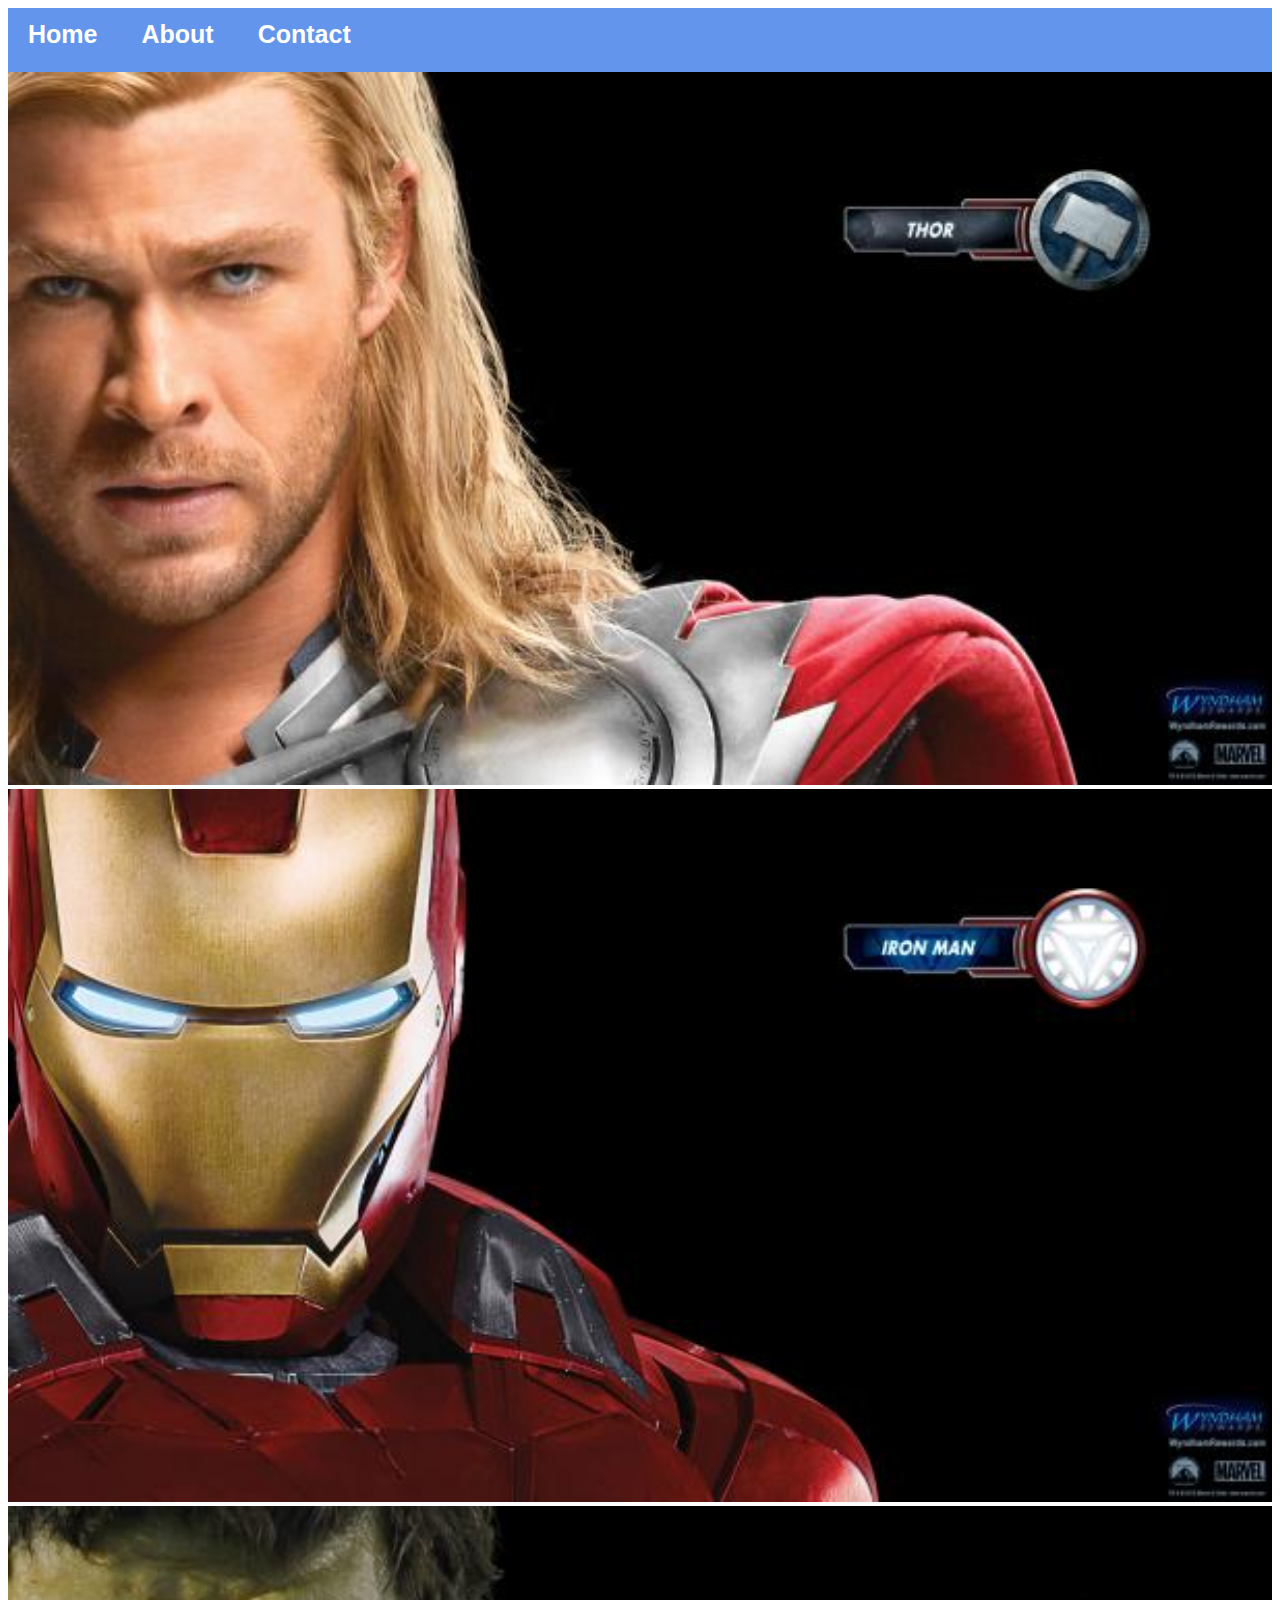
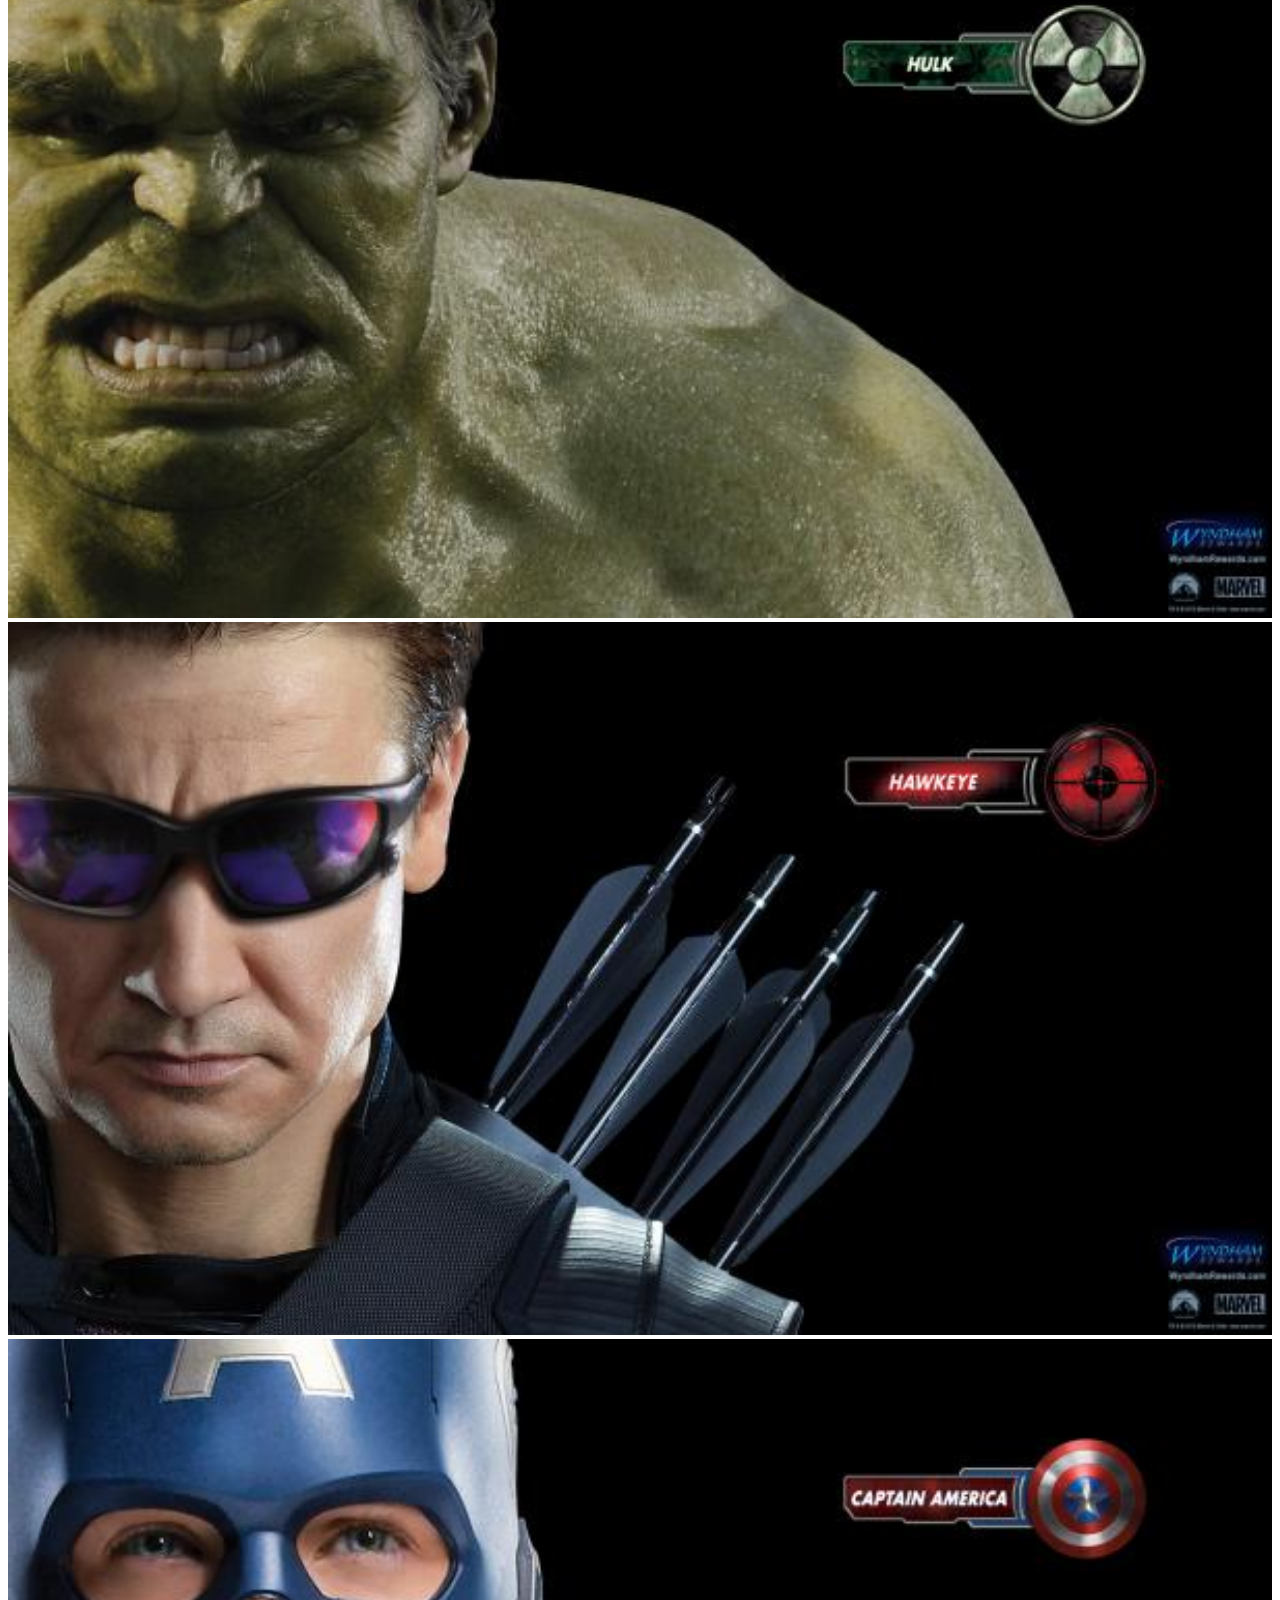
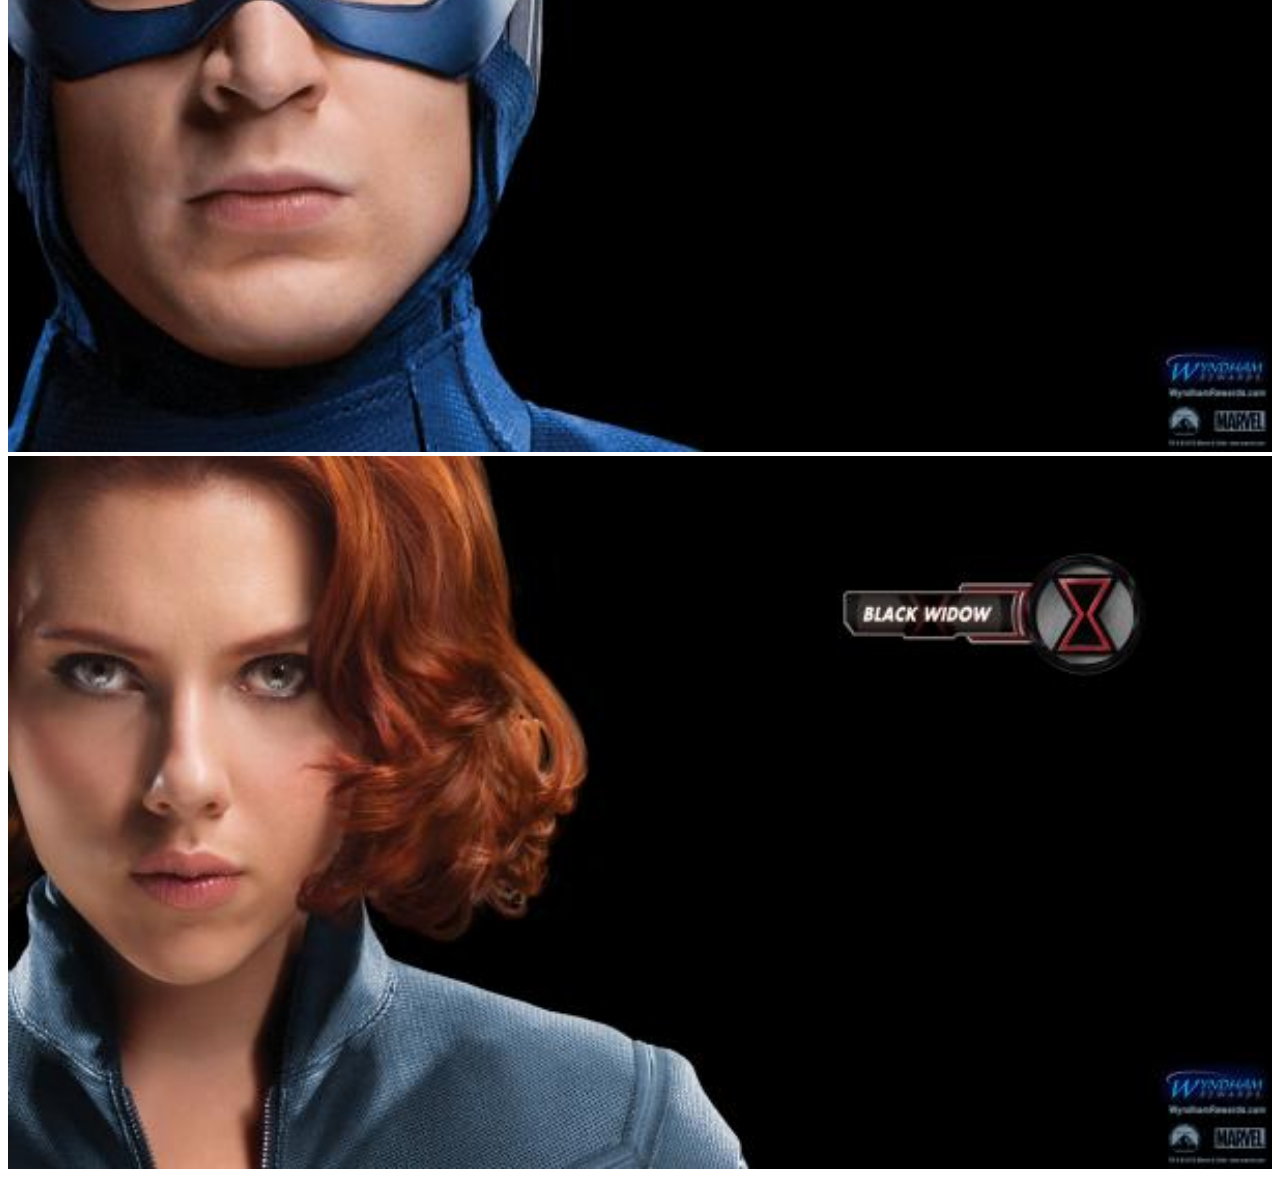
<file: index.html>
<!DOCTYPE html>
<html>
<head>
        <link rel="stylesheet" href="style.css">
</head>
<body>
    <div id="menu">
        <a href="index.html">Home</a>
        <a href="about.html">About</a>
        <a href="contact.html">Contact</a>
    </div>
    <div class="gallery">
        <a href="avengers1.html"><img src="images/avengers_01.jpg"/></a>
        <a href="avengers2.html"><img src="images/avengers_02.jpg"/></a>
        <a href="avengers3.html"><img src="images/avengers_03.jpg"/></a>
        <a href="avengers4.html"><img src="images/avengers_04.jpg"/></a>
        <a href="avengers5.html"><img src="images/avengers_05.jpg"/></a>
        <a href="avengers6.html"><img src="images/avengers_06.jpg"/></a>
    </div>
</body>
</html>
</file>
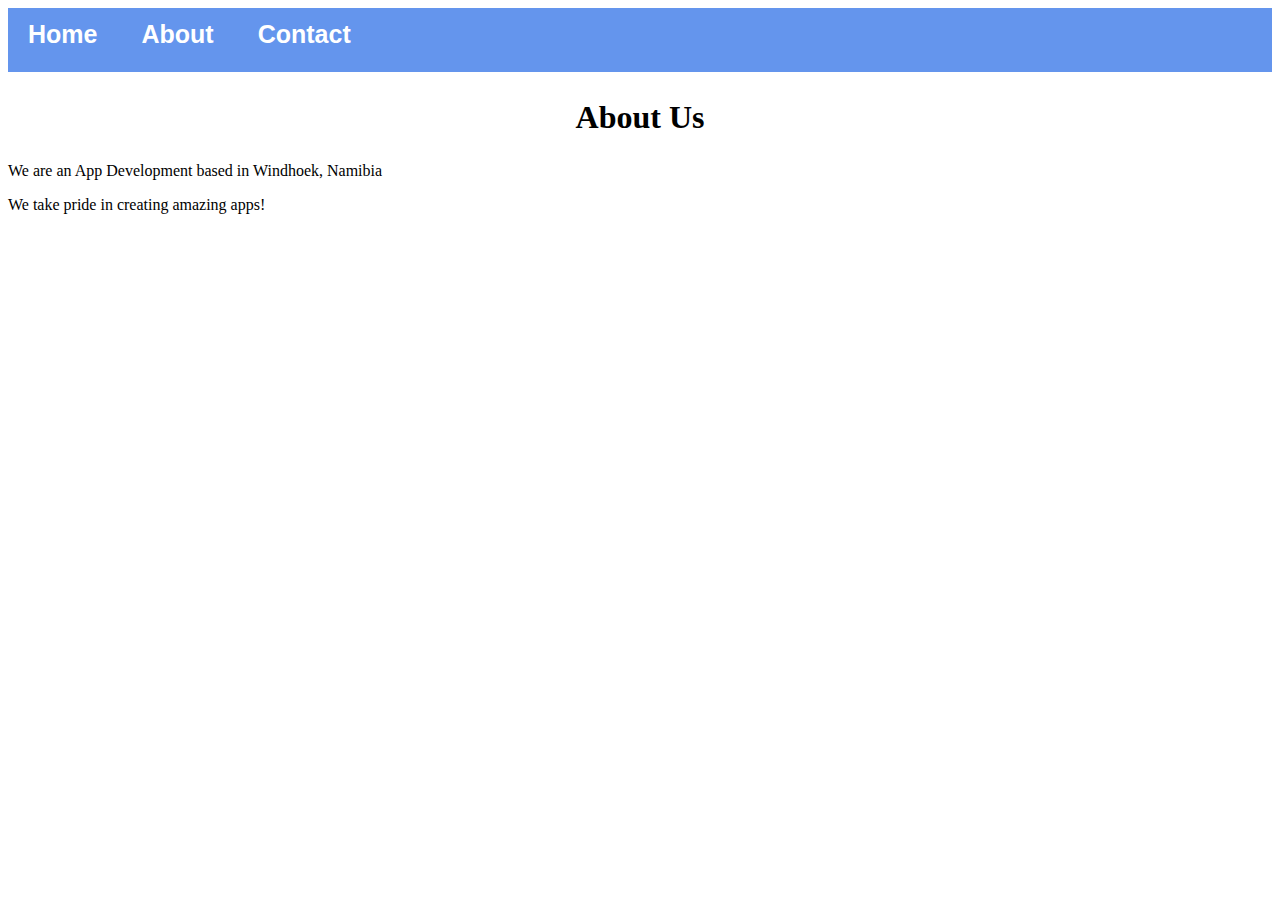
<file: about.html>
<!DOCTYPE html>
<html>
<head>
        <link rel="stylesheet" href="style.css">
</head>
<body>
    <div id="menu">
        <a href="index.html">Home</a>
        <a href="about.html">About</a>
        <a href="contact.html">Contact</a>
    </div>
    <h2 style="text-align: center;">About Us</h2>
    <p>We are an App Development based in Windhoek, Namibia</p>
    <p>We take pride in creating amazing apps!</p>
</body>
</html>
</file>
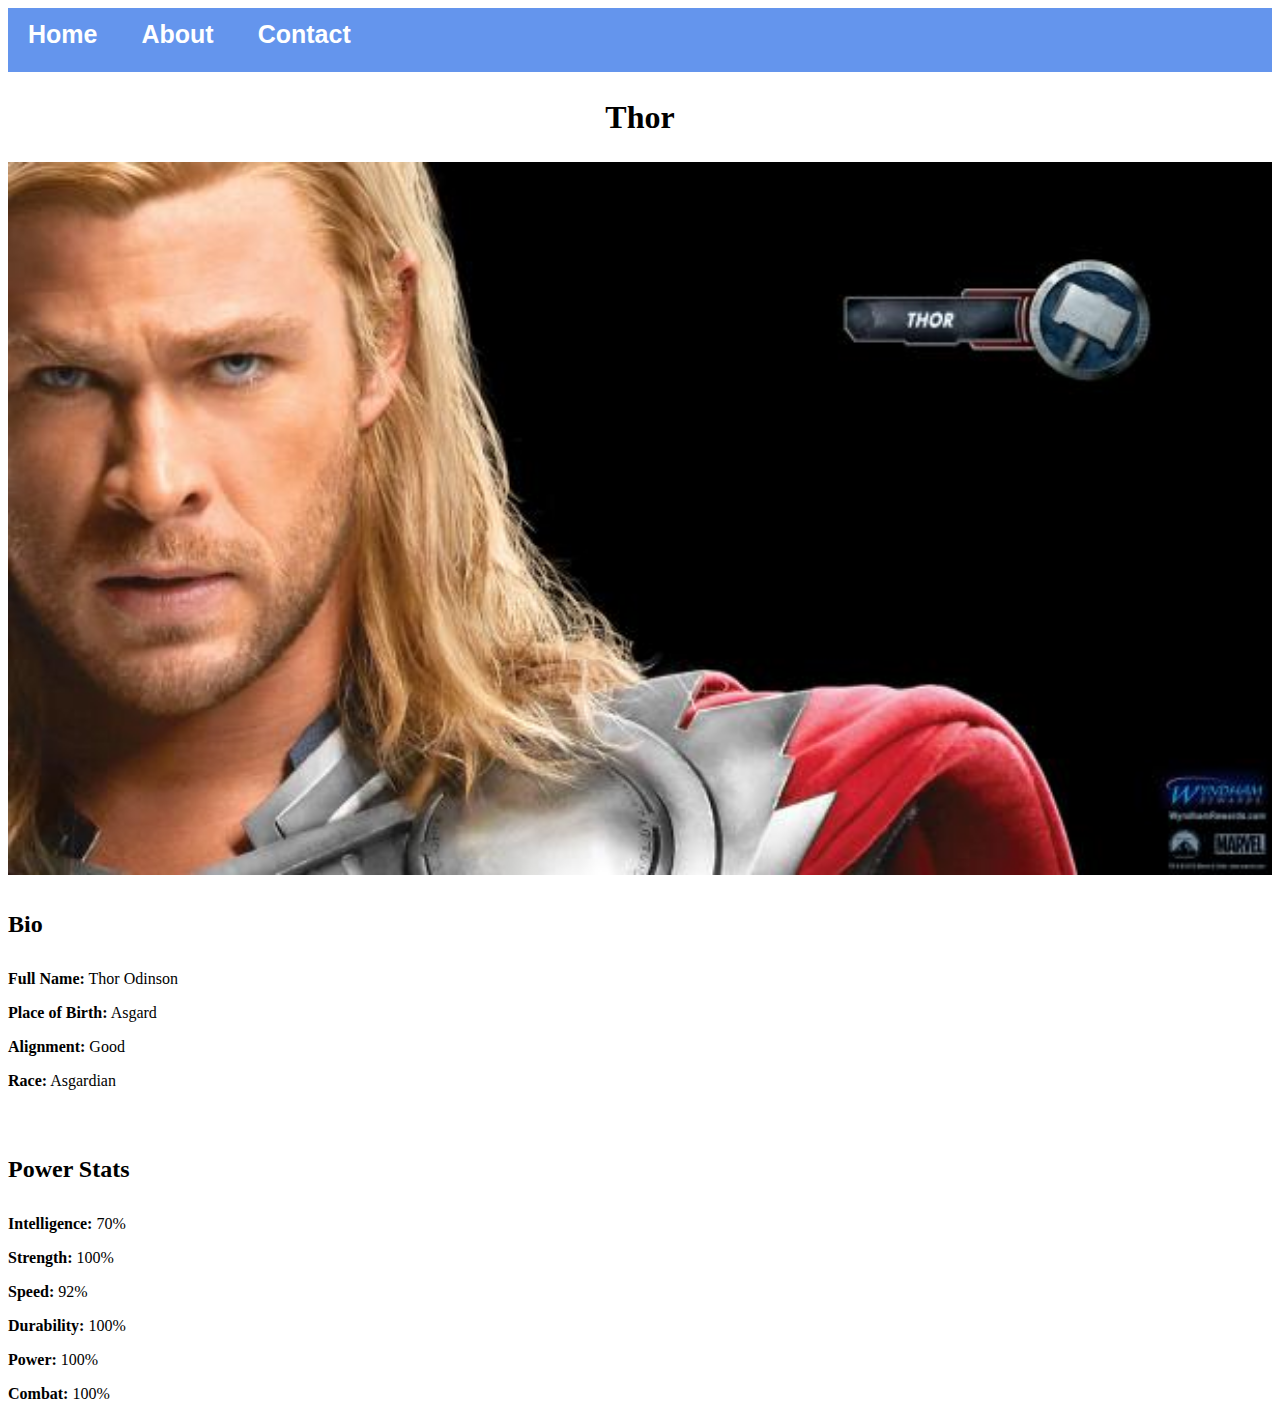
<file: avengers1.html>
<!DOCTYPE html>
<html>
<head>
        <link rel="stylesheet" href="style.css">
</head>
<body>
    <div id="menu">
        <a href="index.html">Home</a>
        <a href="about.html">About</a>
        <a href="contact.html">Contact</a>
    </div>
    <h2 style="text-align: center;">Thor</h2>
    <div class="gallery">
        <img src="images/avengers_01.jpg"/>
    </div>
    <h4>Bio</h4>
    <p><b>Full Name:</b> Thor Odinson</p>
    <p><b>Place of Birth:</b> Asgard</p>
    <p><b>Alignment:</b> Good</p>
    <p><b>Race:</b> Asgardian</p>
    <br/>
    <h4>Power Stats</h4>
    <p><b>Intelligence:</b> 70%</p>
    <p><b>Strength:</b> 100%</p>
    <p><b>Speed:</b> 92%</p>
    <p><b>Durability:</b> 100%</p>
    <p><b>Power:</b> 100%</p>
    <p><b>Combat:</b> 100%</p>
</body>
</html>
</file>
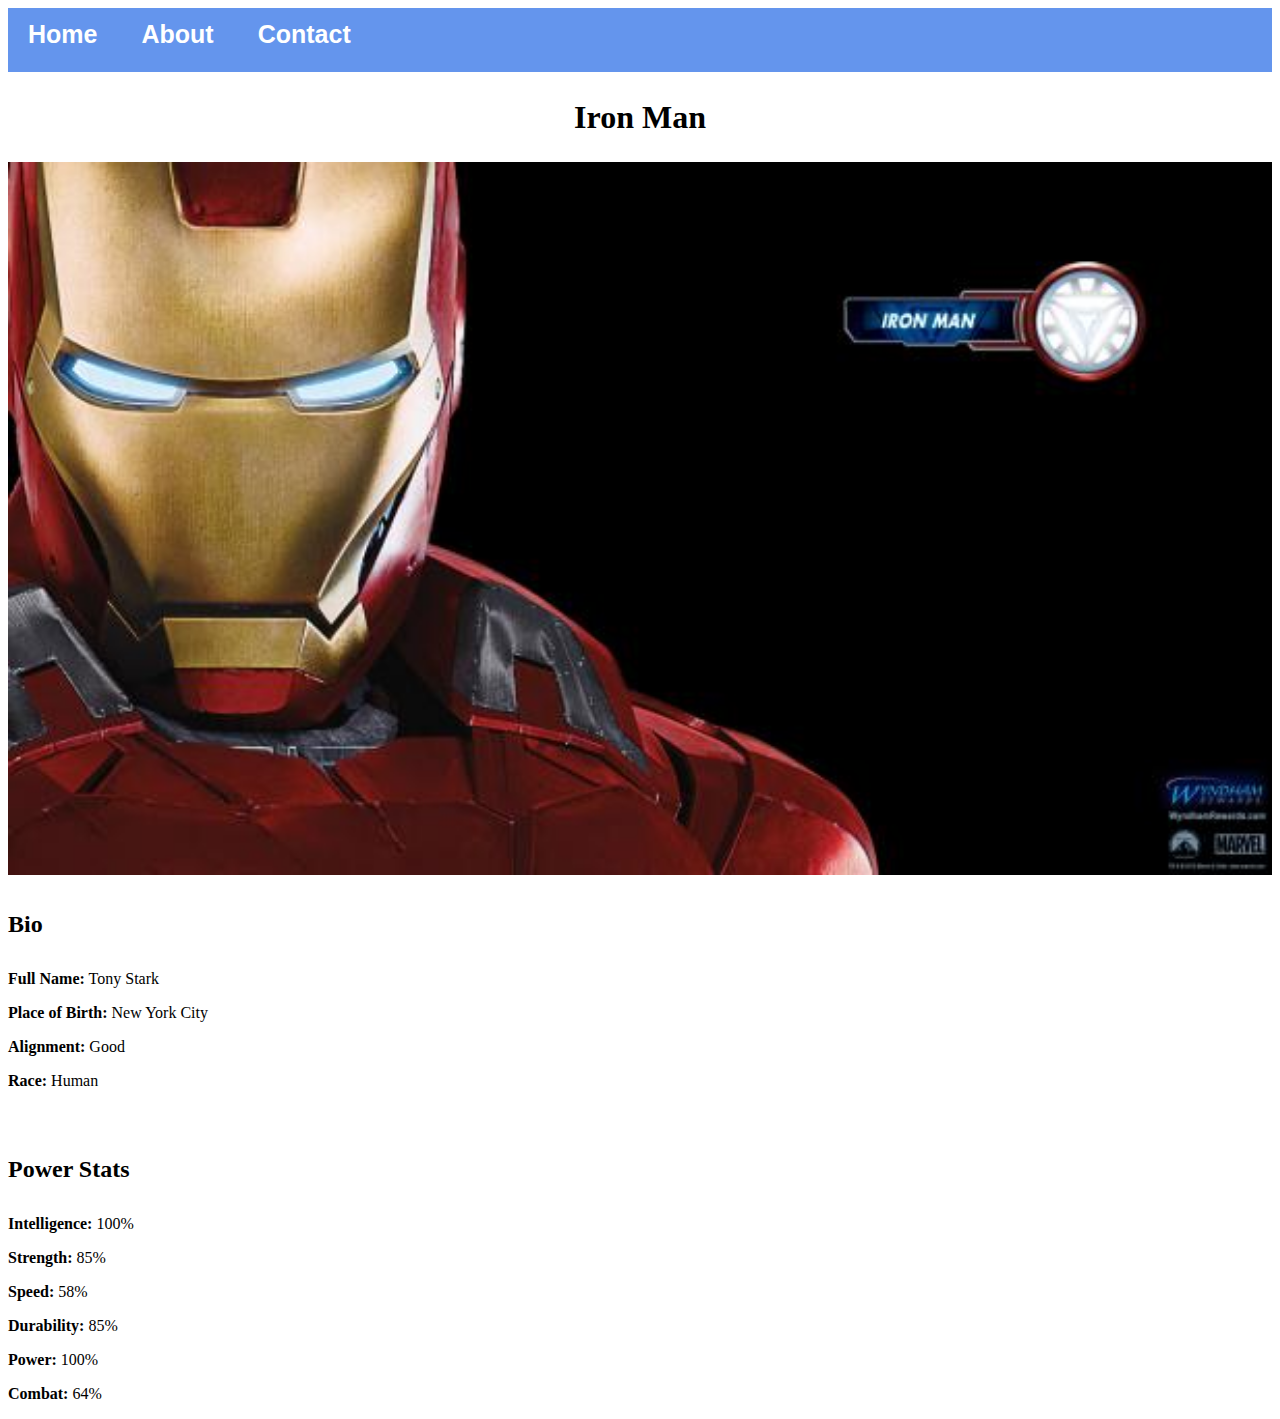
<file: avengers2.html>
<!DOCTYPE html>
<html>
<head>
        <link rel="stylesheet" href="style.css">
</head>
<body>
    <div id="menu">
        <a href="index.html">Home</a>
        <a href="about.html">About</a>
        <a href="contact.html">Contact</a>
    </div>
    <h2 style="text-align: center;">Iron Man</h2>
    <div class="gallery">
        <img src="images/avengers_02.jpg"/>
    </div>
    <h4>Bio</h4>
    <p><b>Full Name:</b> Tony Stark</p>
    <p><b>Place of Birth:</b> New York City</p>
    <p><b>Alignment:</b> Good</p>
    <p><b>Race:</b> Human</p>
    <br/>
    <h4>Power Stats</h4>
    <p><b>Intelligence:</b> 100%</p>
    <p><b>Strength:</b> 85%</p>
    <p><b>Speed:</b> 58%</p>
    <p><b>Durability:</b> 85%</p>
    <p><b>Power:</b> 100%</p>
    <p><b>Combat:</b> 64%</p>
</body>
</html>
</file>
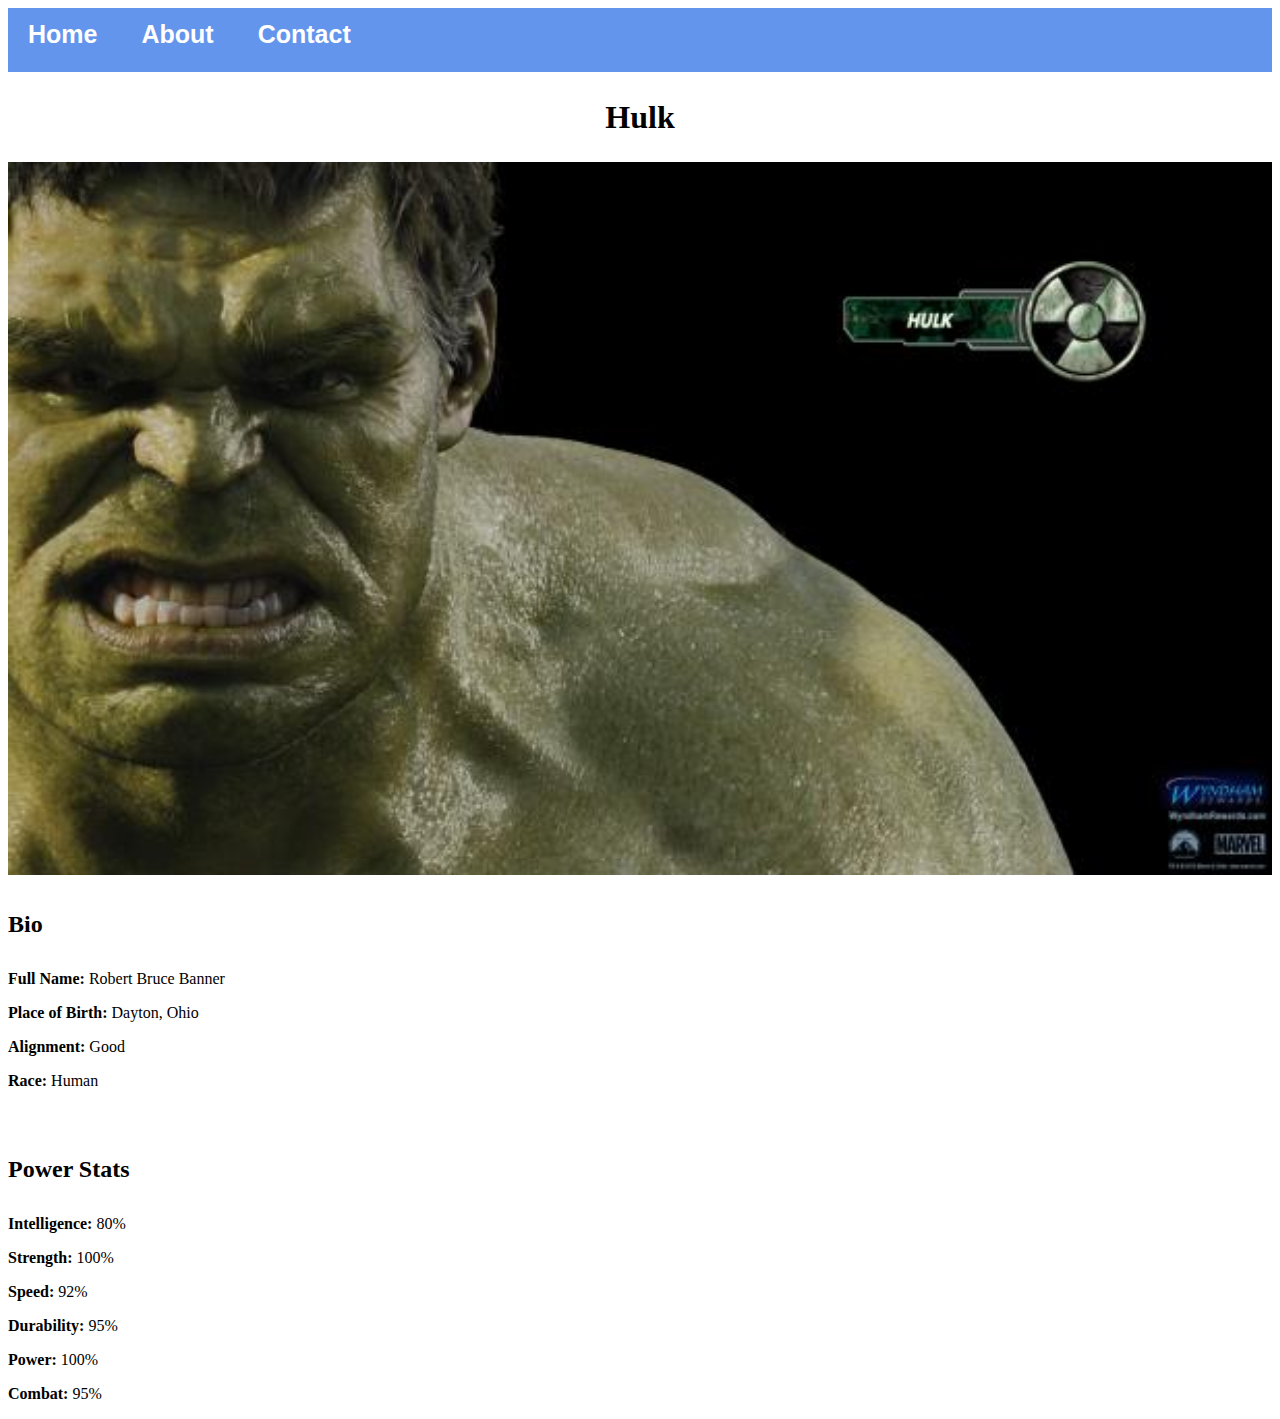
<file: avengers3.html>
<!DOCTYPE html>
<html>
<head>
        <link rel="stylesheet" href="style.css">
</head>
<body>
    <div id="menu">
        <a href="index.html">Home</a>
        <a href="about.html">About</a>
        <a href="contact.html">Contact</a>
    </div>
    <h2 style="text-align: center;">Hulk</h2>
    <div class="gallery">
        <img src="images/avengers_03.jpg"/>
    </div>
    <h4>Bio</h4>
    <p><b>Full Name:</b> Robert Bruce Banner</p>
    <p><b>Place of Birth:</b> Dayton, Ohio</p>
    <p><b>Alignment:</b> Good</p>
    <p><b>Race:</b> Human</p>
    <br/>
    <h4>Power Stats</h4>
    <p><b>Intelligence:</b> 80%</p>
    <p><b>Strength:</b> 100%</p>
    <p><b>Speed:</b> 92%</p>
    <p><b>Durability:</b> 95%</p>
    <p><b>Power:</b> 100%</p>
    <p><b>Combat:</b> 95%</p>
</body>
</html>
</file>
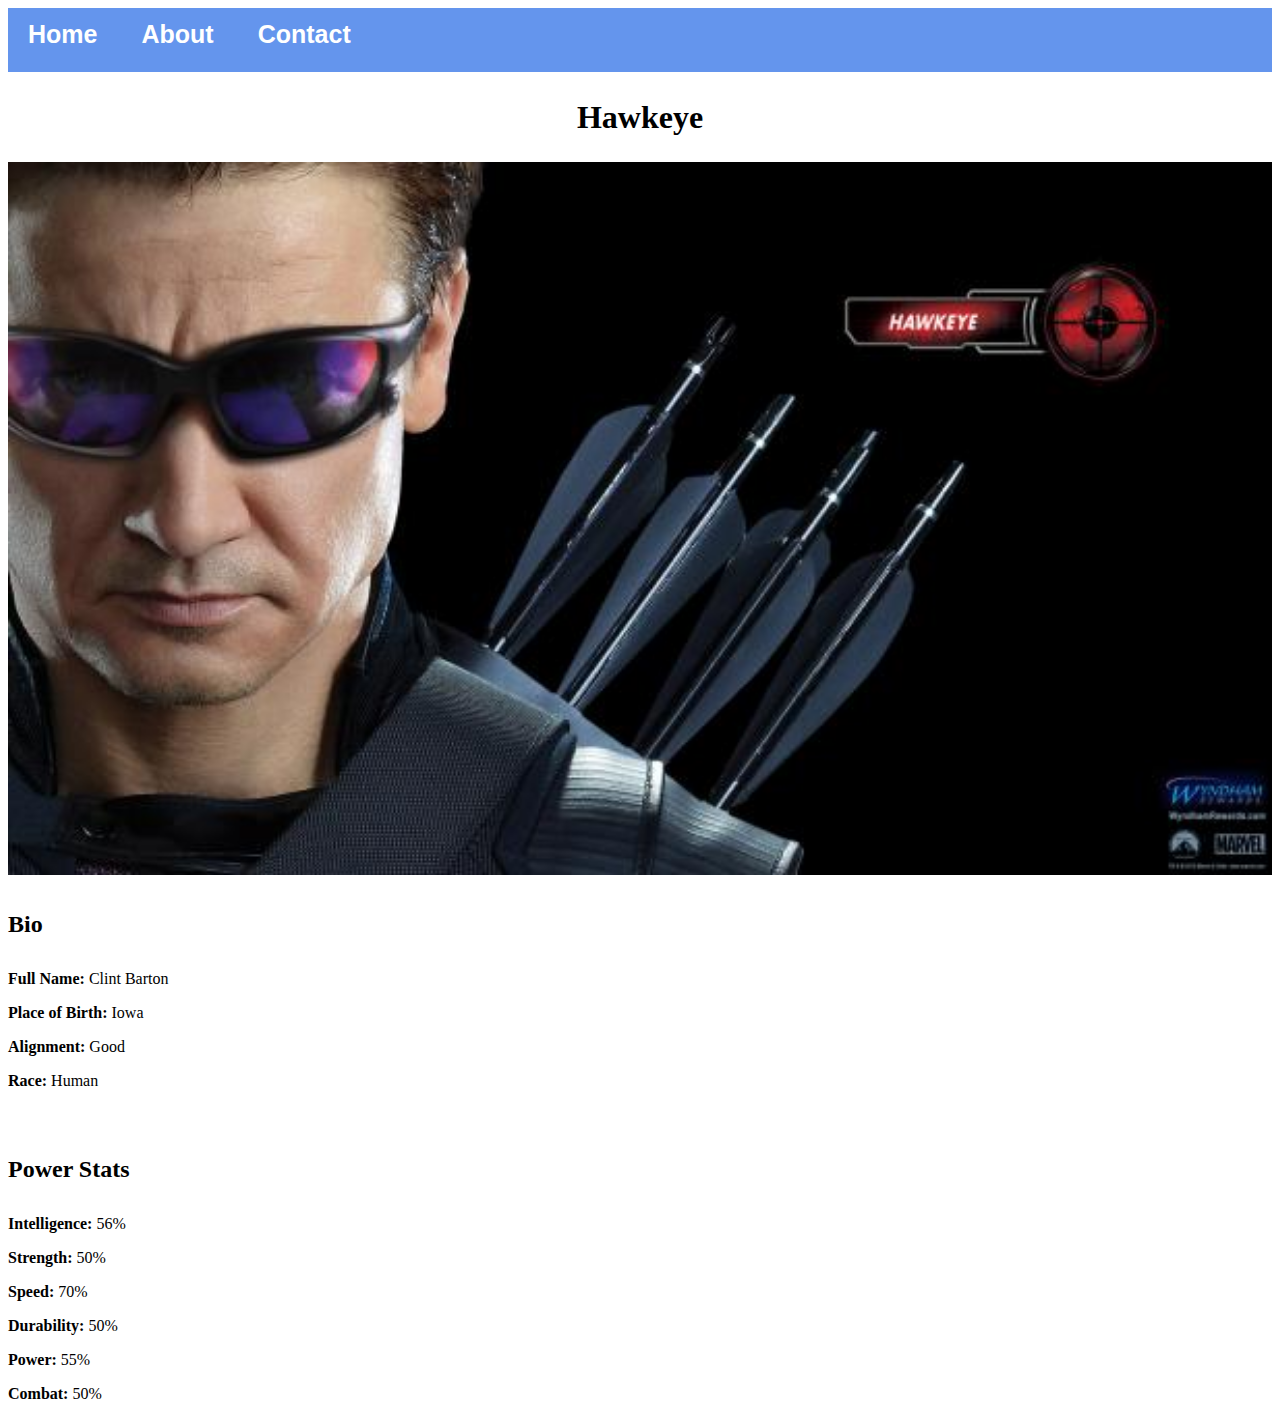
<file: avengers4.html>
<!DOCTYPE html>
<html>
<head>
        <link rel="stylesheet" href="style.css">
</head>
<body>
    <div id="menu">
        <a href="index.html">Home</a>
        <a href="about.html">About</a>
        <a href="contact.html">Contact</a>
    </div>
    <h2 style="text-align: center;">Hawkeye</h2>
    <div class="gallery">
        <img src="images/avengers_04.jpg"/>
    </div>
    <h4>Bio</h4>
    <p><b>Full Name:</b> Clint Barton</p>
    <p><b>Place of Birth:</b> Iowa</p>
    <p><b>Alignment:</b> Good</p>
    <p><b>Race:</b> Human</p>
    <br/>
    <h4>Power Stats</h4>
    <p><b>Intelligence:</b> 56%</p>
    <p><b>Strength:</b> 50%</p>
    <p><b>Speed:</b> 70%</p>
    <p><b>Durability:</b> 50%</p>
    <p><b>Power:</b> 55%</p>
    <p><b>Combat:</b> 50%</p>
</body>
</html>
</file>
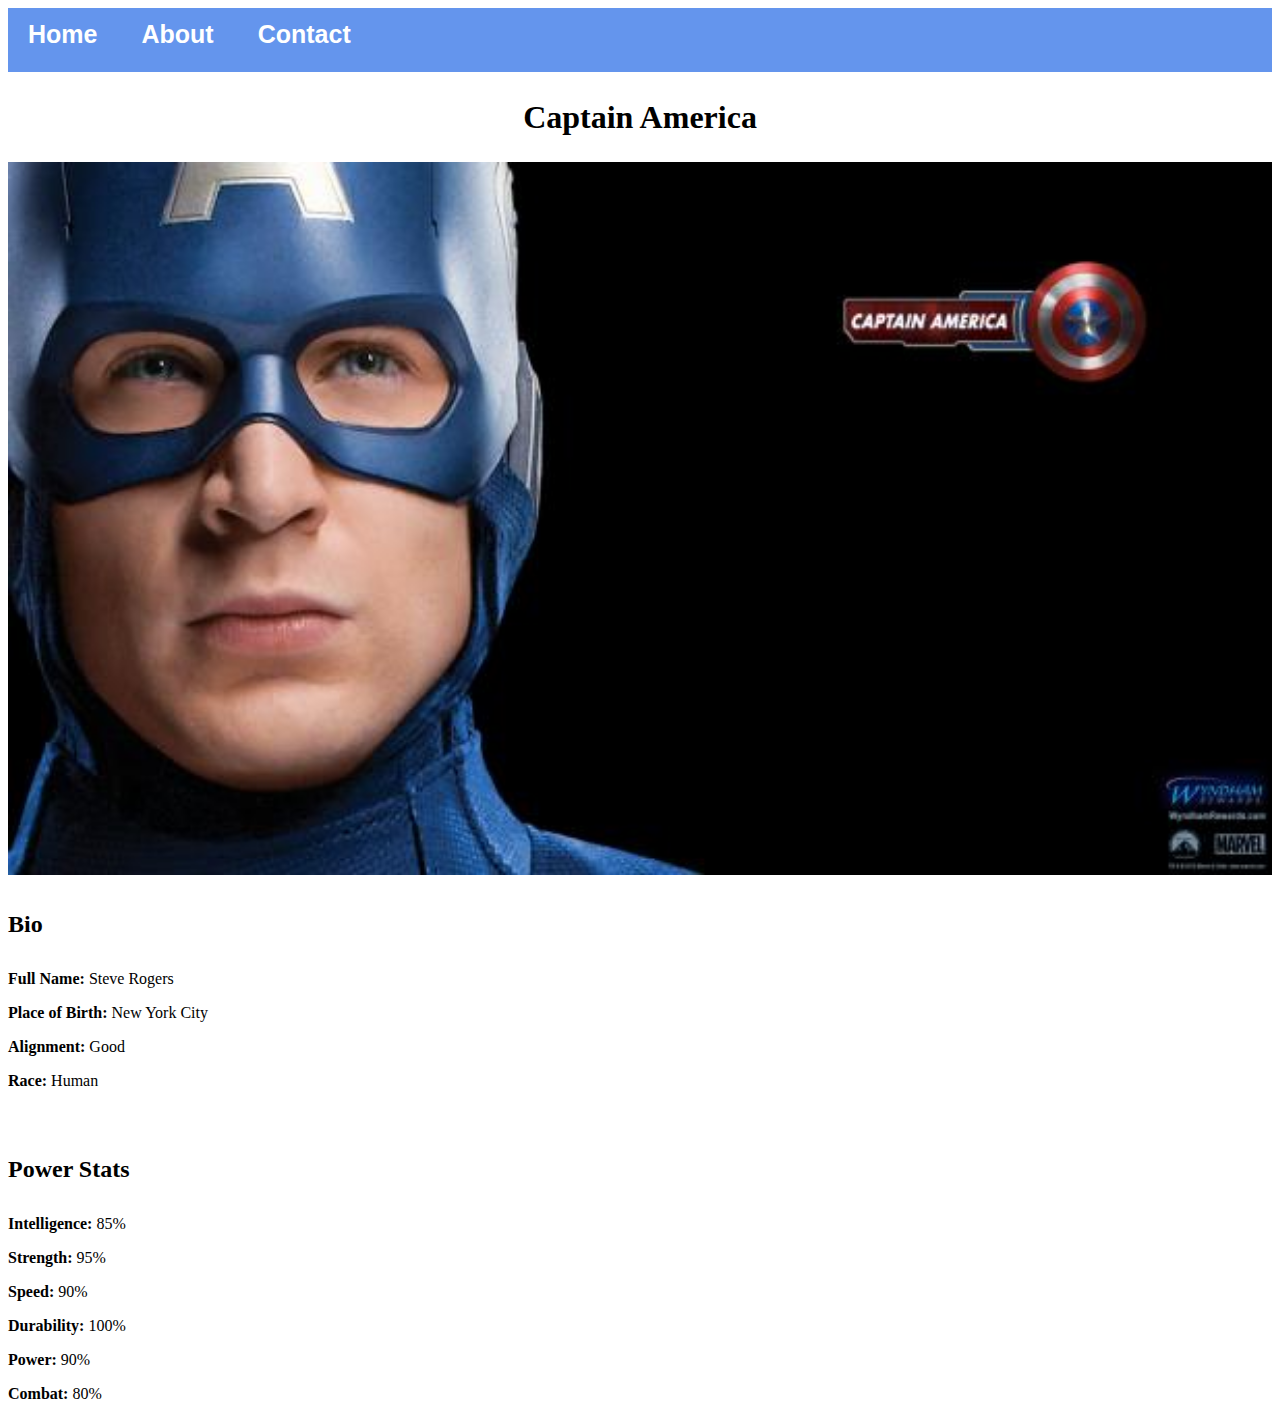
<file: avengers5.html>
<!DOCTYPE html>
<html>
<head>
        <link rel="stylesheet" href="style.css">
</head>
<body>
    <div id="menu">
        <a href="index.html">Home</a>
        <a href="about.html">About</a>
        <a href="contact.html">Contact</a>
    </div>
    <h2 style="text-align: center;">Captain America</h2>
    <div class="gallery">
        <img src="images/avengers_05.jpg"/>
    </div>
    <h4>Bio</h4>
    <p><b>Full Name:</b> Steve Rogers</p>
    <p><b>Place of Birth:</b> New York City</p>
    <p><b>Alignment:</b> Good</p>
    <p><b>Race:</b> Human</p>
    <br/>
    <h4>Power Stats</h4>
    <p><b>Intelligence:</b> 85%</p>
    <p><b>Strength:</b> 95%</p>
    <p><b>Speed:</b> 90%</p>
    <p><b>Durability:</b> 100%</p>
    <p><b>Power:</b> 90%</p>
    <p><b>Combat:</b> 80%</p>
</body>
</html>
</file>
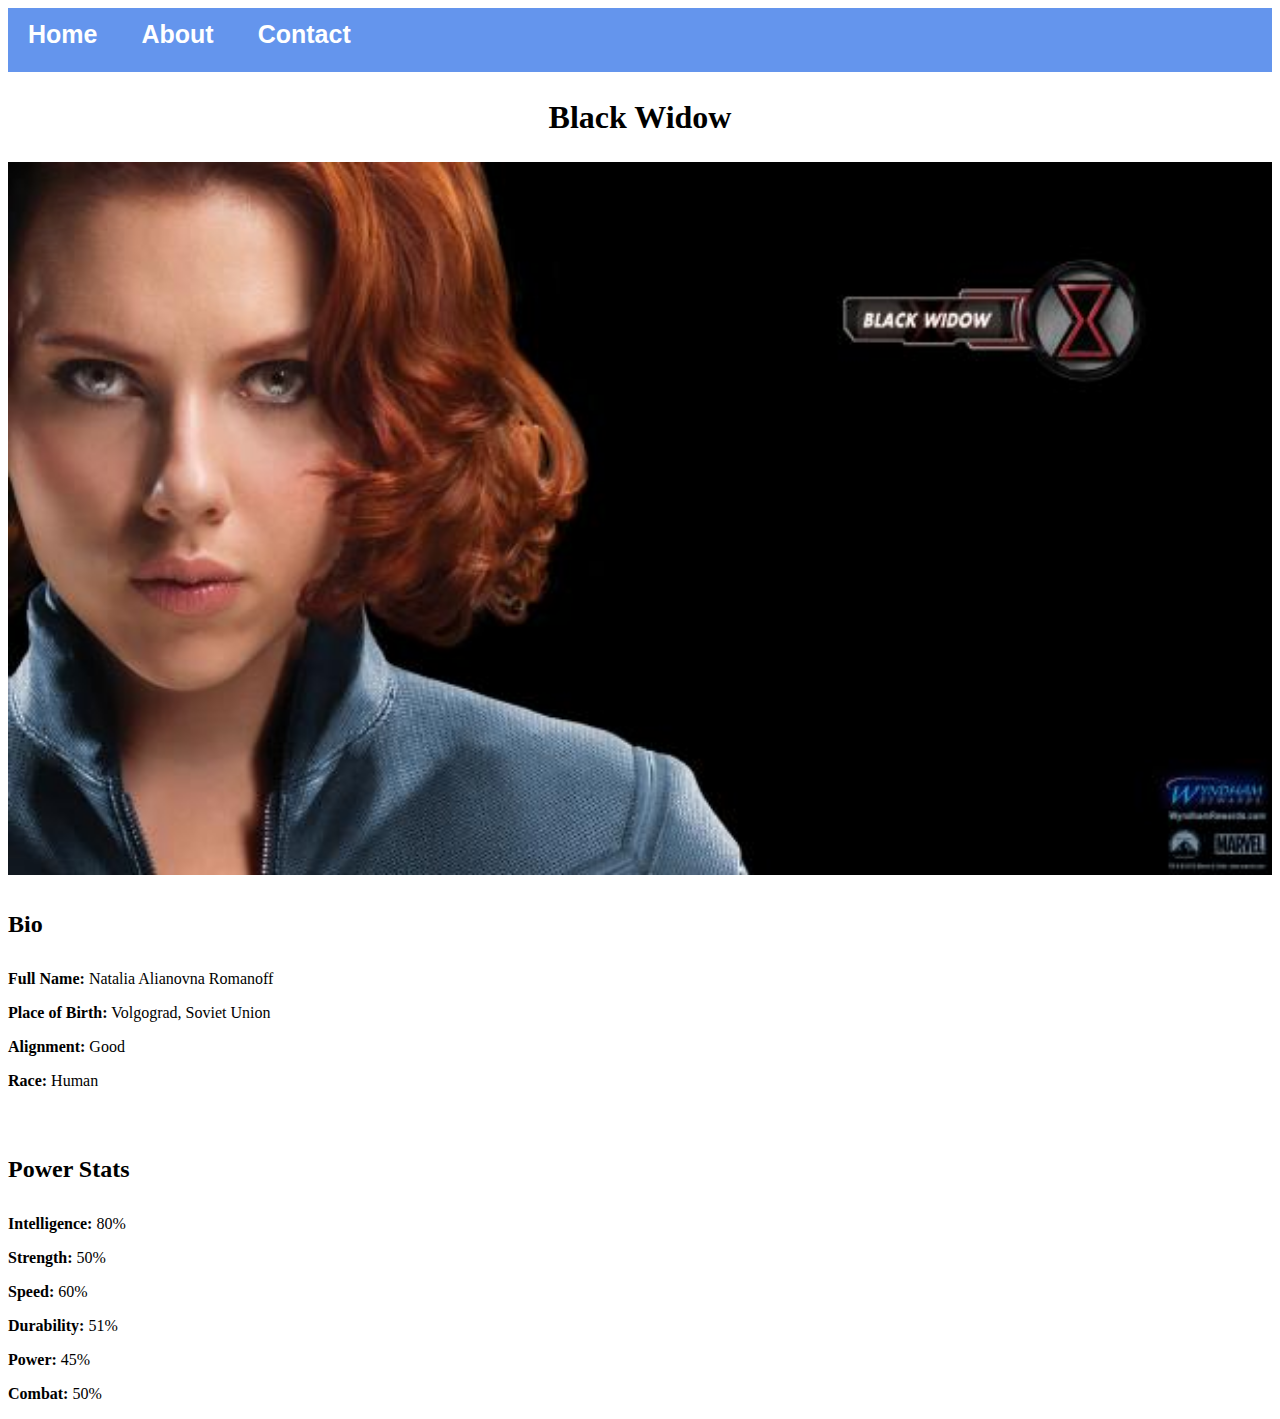
<file: avengers6.html>
<!DOCTYPE html>
<html>
<head>
        <link rel="stylesheet" href="style.css">
</head>
<body>
    <div id="menu">
        <a href="index.html">Home</a>
        <a href="about.html">About</a>
        <a href="contact.html">Contact</a>
    </div>
    <h2 style="text-align: center;">Black Widow</h2>
    <div class="gallery">
        <img src="images/avengers_06.jpg"/>
    </div>
    <h4>Bio</h4>
    <p><b>Full Name:</b> Natalia Alianovna Romanoff</p>
    <p><b>Place of Birth:</b> Volgograd, Soviet Union</p>
    <p><b>Alignment:</b> Good</p>
    <p><b>Race:</b> Human</p>
    <br/>
    <h4>Power Stats</h4>
    <p><b>Intelligence:</b> 80%</p>
    <p><b>Strength:</b> 50%</p>
    <p><b>Speed:</b> 60%</p>
    <p><b>Durability:</b> 51%</p>
    <p><b>Power:</b> 45%</p>
    <p><b>Combat:</b> 50%</p>
</body>
</html>
</file>
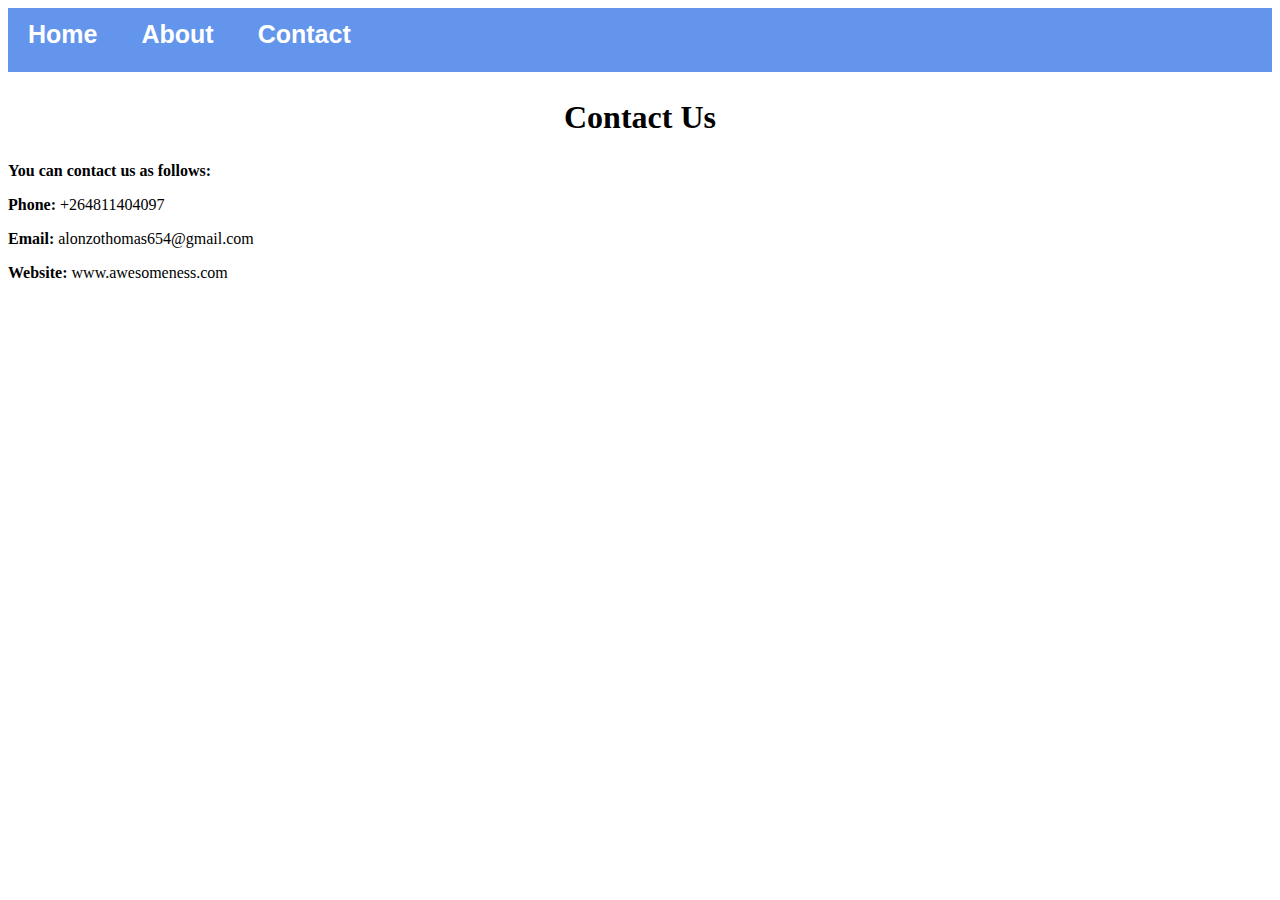
<file: contact.html>
<!DOCTYPE html>
<html>
<head>
        <link rel="stylesheet" href="style.css">
</head>
<body>
    <div id="menu">
        <a href="index.html">Home</a>
        <a href="about.html">About</a>
        <a href="contact.html">Contact</a>
    </div>
    <h2 style="text-align: center;">Contact Us</h2>
    <p><b>You can contact us as follows:</b></p>
    <p><b>Phone:</b> +264811404097</p>
    <p><b>Email:</b> alonzothomas654@gmail.com</p>
    <p><b>Website:</b> www.awesomeness.com</p>
</body>
</html>
</file>
<file: style.css>
.gallery img{
    width: 100%;
}

h4{
    font-family:fantasy;
    font-size: x-large;
}

h2{
    font-size: xx-large;
    font-family: cursive;
}

#menu{
    width: 100%;
    height: 40px;
    background-color: cornflowerblue;
    padding-top: 12px;
    padding-bottom: 12px;
}

#menu a{
    color: #ffffff;
    font-family: Arial, Helvetica, sans-serif;
    font-size: 25px;
    text-decoration: none;
    font-weight: 800;
    padding-left: 20px;
    padding-right: 20px;
}

#menu a:hover{
    color: #5077bd
}
</file>
